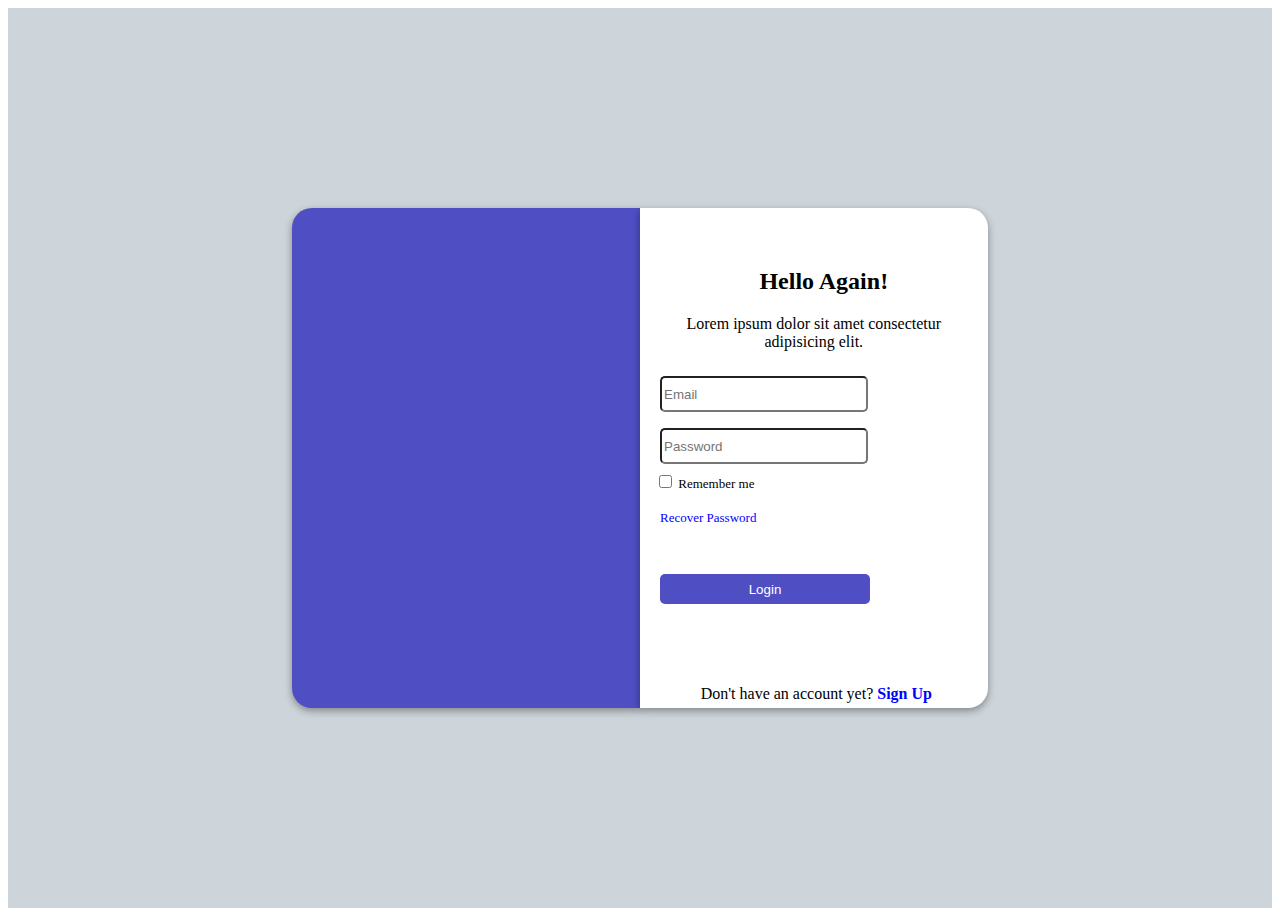
<file: index.html>
<!DOCTYPE html>
<html>
<head>

    <meta charset="utf-8">
    <meta name="viewport" content="width=device-width initial-scale=1.0">
    <title>Task 1</title>
    <link rel="stylesheet" href="style.css">
</head>

<body>
    <div class="item">
        <div class="item2">
    <main>
        <div class="box1"></div>
        <div class="box2">
            <div class="form1">
            <h2>Hello Again!</h2>
            <p id="text2">Lorem ipsum dolor sit amet consectetur adipisicing elit. </p>
            <form action="" method="post">
                <input class="input" type="email" placeholder="Email" required><br>
                <input class="input" type="password" placeholder="Password" required><br>

                <div class="horizontal">
                <label >
                    <input  type="checkbox">
                    Remember me
                </label><br>
               
                <a id="pass" href="/#">Recover Password</a><br>
            </div>
                <button class="bt">Login</button>


                
            </div>
            </form>
            <p >Don't have an account yet? <a href="/#"><b>Sign Up</b></a></p>
        </div>
    </main>
</div>
</div>
</body>
</html>
</file>
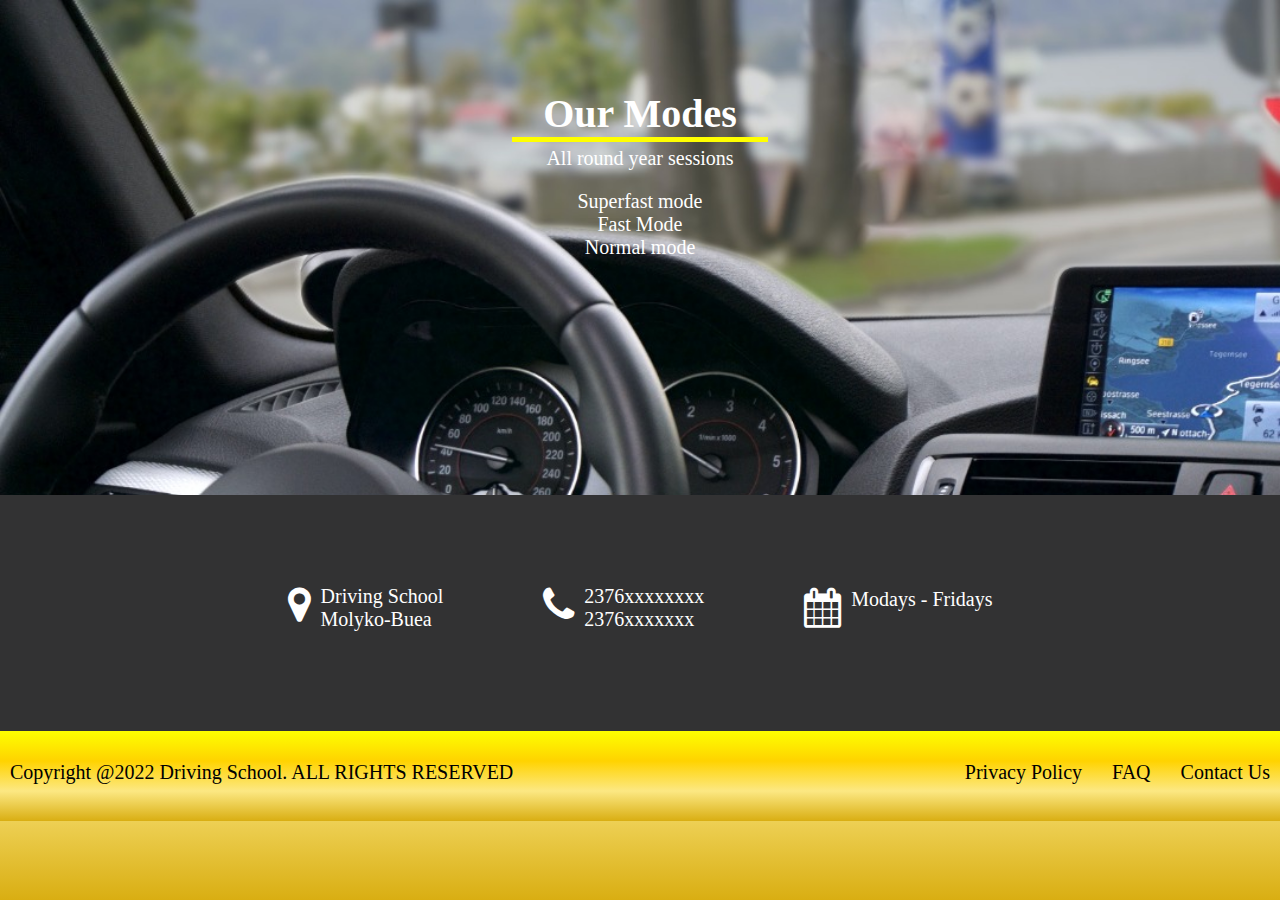
<file: footer.html>
<!DOCTYPE html>
<html>
  <head>
    <meta charset="utf-8" />
    <meta name="viewport" content="width=device-width initial-scale=1.0" />
    <link rel="stylesheet" href="https://cdnjs.cloudflare.com/ajax/libs/font-awesome/4.7.0/css/font-awesome.min.css">
    <link rel="stylesheet" href="footer.css" />
  </head>
  <body>
    <footer>
      <div class="footer">
        <div class="top">
          <div class="content">
          <h1>Our Modes</h1>
          <hr />
          <p>All round year sessions</p>

          <ol>
            <li>Superfast mode</li>
            <li>Fast Mode</li>
            <li>Normal mode</li>
          </ol>
          
        </div>
      </div>

        <div class="bottom">

        <div class="row2">
          <div class="subrow">
          <div class="location-icon">
            <i class="fa fa-map-marker fa-2x" style="color: white; padding-right: 10px"></i>
          </div>

          <div class="location-info">
            <p>Driving School<br />Molyko-Buea</p>
          </div>
        </div>

        <div class="subrow">

          <div class="contact-icon">
            <i class="fa fa-phone fa-2x" style="color: white; padding-right: 10px ;" ></i>
          </div>

          <div class="contact-info">
            2376xxxxxxxx<br>2376xxxxxxx

          </div>
        </div>

        <div class="subrow">

          <div class="days">
            <i class="fa fa-calendar fa-2x" style="color: white; padding-right: 10px;"></i>
          </div>
          <div class="days-info">
            <p>Modays - Fridays</p>
          </div>
        </div>
          
        </div>

        <div class="row3">
          <div class="text">
          <div class="copyright">
            Copyright @2022 Driving School. ALL RIGHTS RESERVED
          </div>
          <div class="foot">
          <div class="column">Privacy Policy</div>
          <div class="column">FAQ</div>
          <div class="column">Contact Us</div>
        </div>
      </div>
        </div>
        </div>
      </div>
    </footer>
  </body>
</html>
</file>
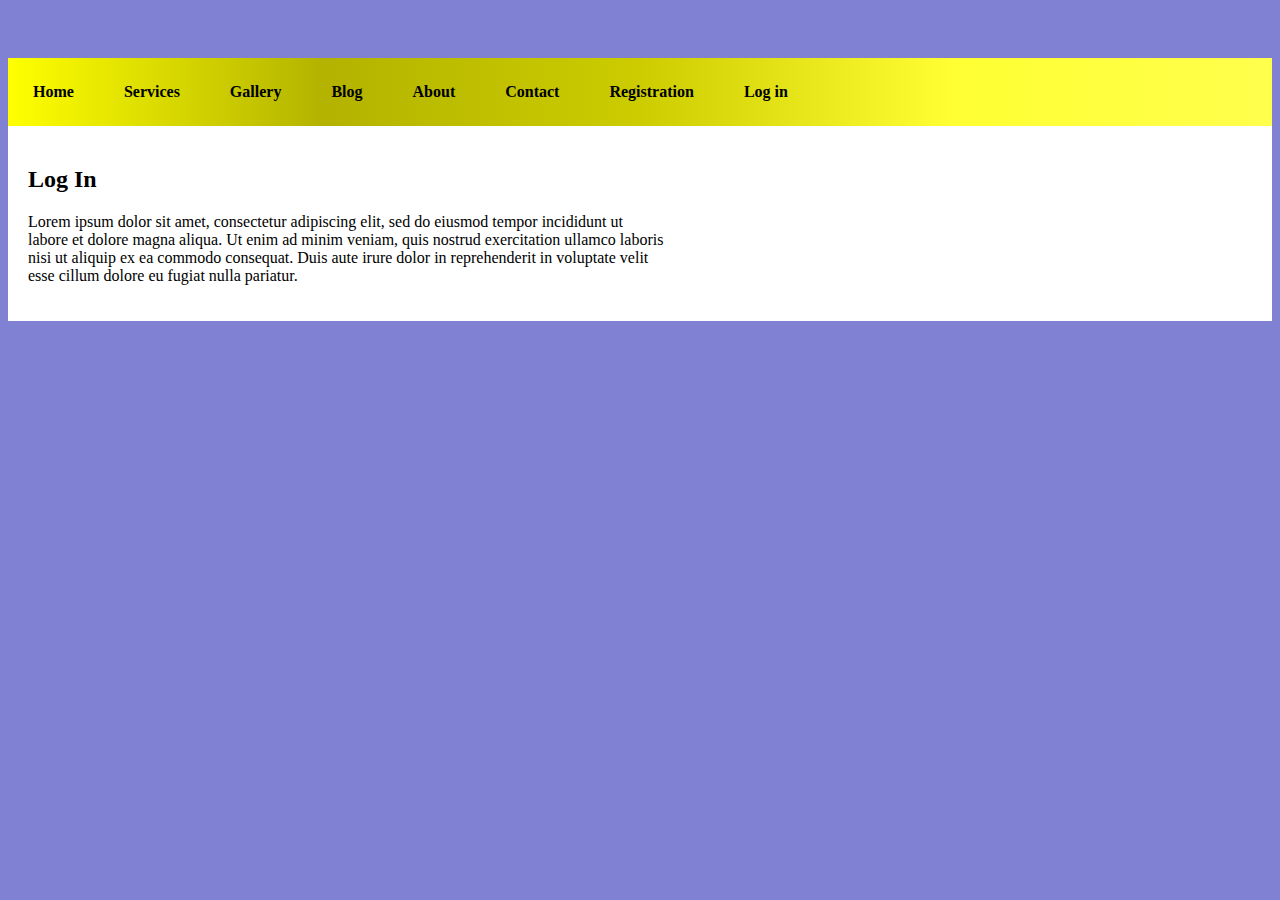
<file: Header.html>
<!DOCTYPE html>
<html>
  <head>
    <meta charset="utf-8" />
    <meta name="viewport" content="width=device-width initial-scale=1.0" />
    <link rel="stylesheet" href="https://cdnjs.cloudflare.com/ajax/libs/font-awesome/4.7.0/css/font-awesome.min.css">
    <title>Header</title>
    <link rel="stylesheet" href="header.css" />
    
  </head>

  <body>
    <header>
      <div class="navbar">

        <input type="radio" id="tabhome" name="mytabs" checked="checked">
        <label for="tabhome">Home</label>
        <div class="tab">
          <h2>Home</h2>
          <p>Lorem ipsum dolor sit amet, consectetur adipiscing elit, sed do eiusmod tempor incididunt ut <br>
            labore et dolore magna aliqua. Ut enim ad minim veniam, quis nostrud exercitation ullamco laboris <br>
            nisi ut aliquip ex ea commodo consequat. Duis aute irure dolor in reprehenderit in voluptate velit <br>
            esse cillum dolore eu fugiat nulla pariatur. </p>

        </div>


        <input type="radio" id="tabservices" name="mytabs" checked="checked">
        <label for="tabservices">Services</label>
        <div class="tab">
          <h2>Services</h2>
          <p>Lorem ipsum dolor sit amet, consectetur adipiscing elit, sed do eiusmod tempor incididunt ut <br>
            labore et dolore magna aliqua. Ut enim ad minim veniam, quis nostrud exercitation ullamco laboris <br>
            nisi ut aliquip ex ea commodo consequat. Duis aute irure dolor in reprehenderit in voluptate velit <br>
            esse cillum dolore eu fugiat nulla pariatur. </p>

        </div>

        <input type="radio" id="tabgallery" name="mytabs" checked="checked">
        <label for="tabgallery">Gallery</label>
        <div class="tab">
          <h2>Gallery</h2>
          <p>Lorem ipsum dolor sit amet, consectetur adipiscing elit, sed do eiusmod tempor incididunt ut <br>
            labore et dolore magna aliqua. Ut enim ad minim veniam, quis nostrud exercitation ullamco laboris <br>
            nisi ut aliquip ex ea commodo consequat. Duis aute irure dolor in reprehenderit in voluptate velit <br>
            esse cillum dolore eu fugiat nulla pariatur. </p>

        </div>

        <input type="radio" id="tabblog" name="mytabs" checked="checked">
        <label for="tabblog">Blog</label>
        <div class="tab">
          <h2>Blog</h2>
          <p>Lorem ipsum dolor sit amet, consectetur adipiscing elit, sed do eiusmod tempor incididunt ut <br>
            labore et dolore magna aliqua. Ut enim ad minim veniam, quis nostrud exercitation ullamco laboris <br>
            nisi ut aliquip ex ea commodo consequat. Duis aute irure dolor in reprehenderit in voluptate velit <br>
            esse cillum dolore eu fugiat nulla pariatur. </p>

        </div>

        <input type="radio" id="tababout" name="mytabs" checked="checked">
        <label for="tababout">About</label>
        <div class="tab">
          <h2>About</h2>
          <p>Lorem ipsum dolor sit amet, consectetur adipiscing elit, sed do eiusmod tempor incididunt ut <br>
            labore et dolore magna aliqua. Ut enim ad minim veniam, quis nostrud exercitation ullamco laboris <br>
            nisi ut aliquip ex ea commodo consequat. Duis aute irure dolor in reprehenderit in voluptate velit <br>
            esse cillum dolore eu fugiat nulla pariatur. </p>

        </div>

        <input type="radio" id="tabcontact" name="mytabs" checked="checked">
        <label for="tabcontact">Contact</label>
        <div class="tab">
          <h2>Contact</h2>
          <p>Lorem ipsum dolor sit amet, consectetur adipiscing elit, sed do eiusmod tempor incididunt ut <br>
            labore et dolore magna aliqua. Ut enim ad minim veniam, quis nostrud exercitation ullamco laboris <br>
            nisi ut aliquip ex ea commodo consequat. Duis aute irure dolor in reprehenderit in voluptate velit <br>
            esse cillum dolore eu fugiat nulla pariatur. </p>

        </div>
        
         <!----------------------------REGISTRATION PAGE----------------------------------------------------------->
         <input type="radio" id="tabregister" name="mytabs" checked="checked">
         <label for="tabregister">Registration</label>
         <div class="tab">
           <h2>Register</h2>
           <p>Lorem ipsum dolor sit amet, consectetur adipiscing elit, sed do eiusmod tempor incididunt ut <br>
             labore et dolore magna aliqua. Ut enim ad minim veniam, quis nostrud exercitation ullamco laboris <br>
             nisi ut aliquip ex ea commodo consequat. Duis aute irure dolor in reprehenderit in voluptate velit <br>
             esse cillum dolore eu fugiat nulla pariatur. </p>
 
         </div>
         
      <!------------------------------------------------REGISTRATION PAGE ENDS----------------------------------------------------------->


        <input type="radio" id="tablogin" name="mytabs" checked="checked">
        <label for="tablogin">Log in</label>
        <div class="tab">
          <h2>Log In</h2>
          <p>Lorem ipsum dolor sit amet, consectetur adipiscing elit, sed do eiusmod tempor incididunt ut <br>
            labore et dolore magna aliqua. Ut enim ad minim veniam, quis nostrud exercitation ullamco laboris <br>
            nisi ut aliquip ex ea commodo consequat. Duis aute irure dolor in reprehenderit in voluptate velit <br>
            esse cillum dolore eu fugiat nulla pariatur. </p>

        </div>
      










        <!--a id="register" href="#"> Register</a>
        <a href="#"> Contact</a>
        <a href="#"> Blog</a>
     

        <div class="dropdown">
          <button class="dropbt">
            About
            <i class="fa fa-caret-down"></i>
          </button>
          <div class="dropdown-content">
            <a href="#">Gallery</a>
            <a href="#">Services</a>
            <a href="#">About Us</a>
          </div>
        </div>
        <a href="#"> Home</a-->

        
      </div>
    </header>
  </body>
</html>
</file>
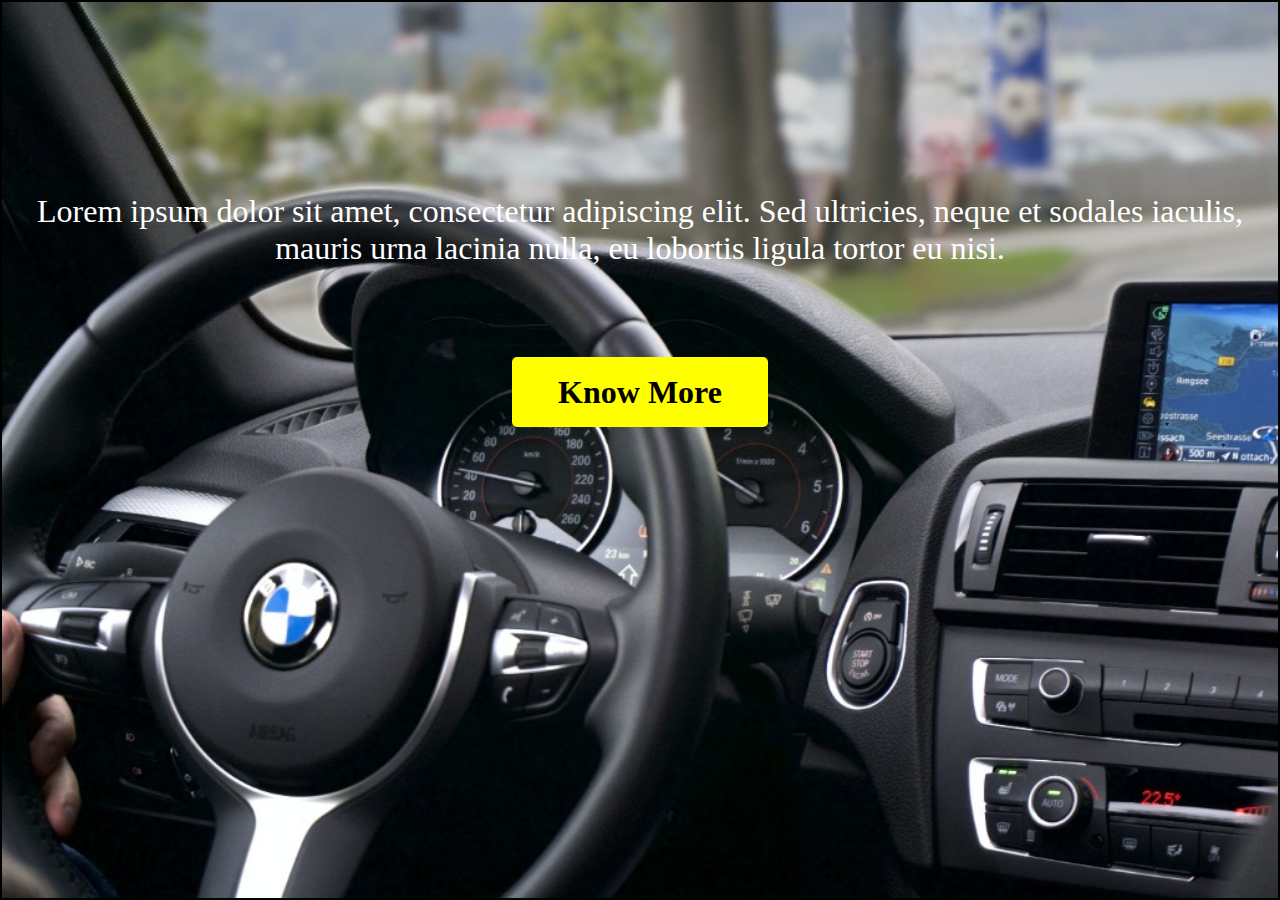
<file: home.html>
<!DOCTYPE html>
<html>
    <head>
        <meta charset="utf-8">
        <meta name="viewport" content="width=device-width initial-scale=1.0">
        <link rel="stylesheet" href="home.css">
        <title>Home page</title>
    </head>

    <body>
        <main>
           

            <div class="carousel-wrapper">
                
               <span id="item-1"></span>
                <span id="item-2"></span>
                <span id="item-3"></span>
                <div class="carousel-item item-1">
                    <div class="container">
                    <p>Lorem ipsum dolor sit amet, consectetur adipiscing elit. Sed ultricies, neque et sodales iaculis, mauris urna lacinia nulla, eu lobortis ligula tortor eu nisi. </p>
                    <button class="bt">Know More</button>
                </div>
            </div>
                    <!--a href="#item-3" class="arrow-prev arrow"></a>
                    <a href="#item-2" class="arrow-next arrow"></a>
                

                <div class="carousel-item item-2">
                    <div class="container">
                    <p>Lorem ipsum dolor sit amet, consectetur adipiscing elit. Sed ultricies, neque et sodales iaculis, mauris urna lacinia nulla, eu lobortis ligula tortor eu nisi. </p>
                    <button class="bt">Know More</button>
                </div>
                    <a href="#item-1" class="arrow-prev arrow"></a>
                    <a href="#item-3" class="arrow-next arrow"></a>
                </div>

                <div class="carousel-item item-3">
                    <div class="container">
                    <p >Lorem ipsum dolor sit amet, consectetur adipiscing elit. Sed ultricies, neque et sodales iaculis, mauris urna lacinia nulla, eu lobortis ligula tortor eu nisi. </p>
                    <button class="bt">Know More</button>
                </div>
                    <a href="#item-2" class="arrow-prev arrow"></a>
                    <a href="#item-1" class="arrow-next arrow"></a>
                </div-->
            
        
        </div>
       

    
    </main>
    </body>
</html>
</file>
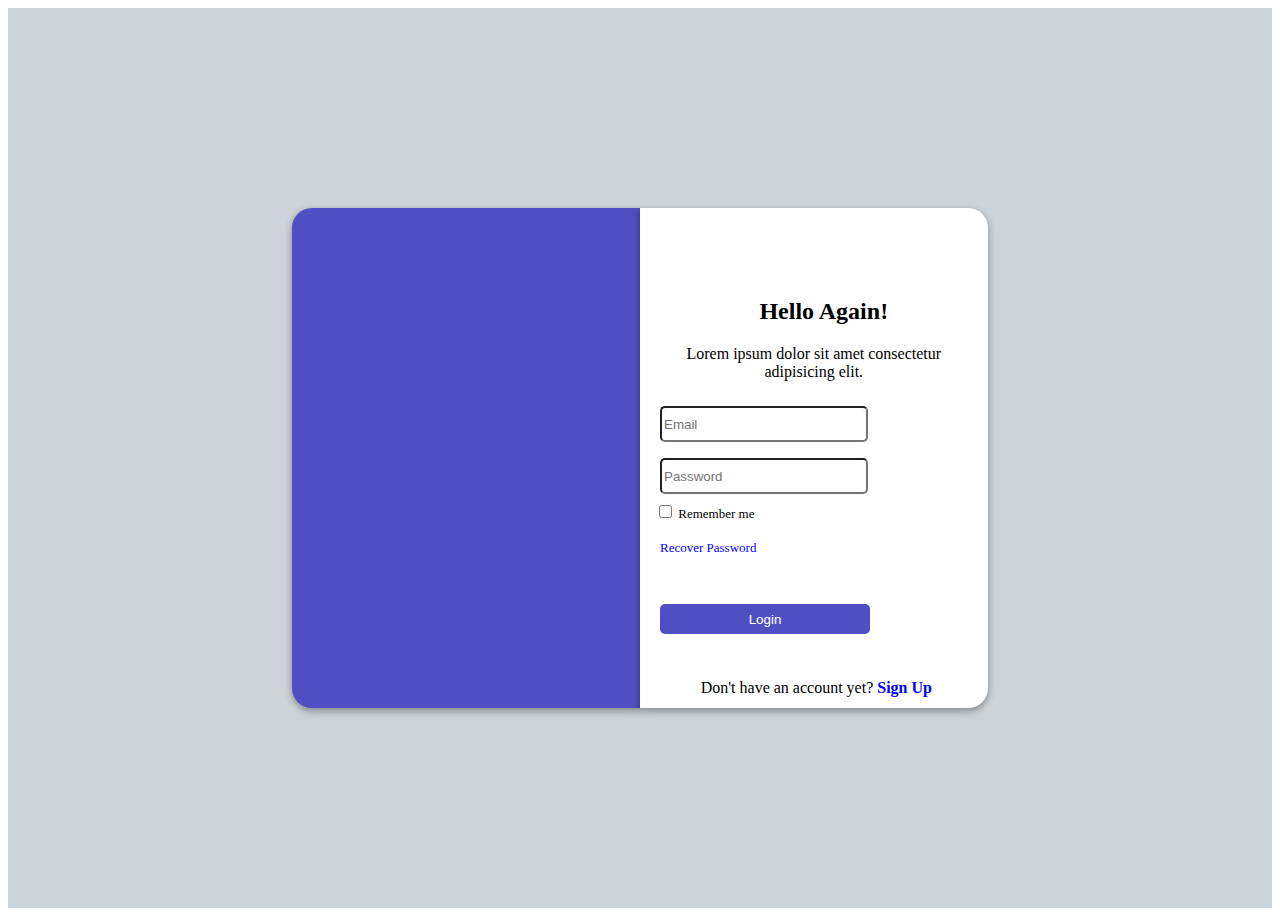
<file: login.html>
<!DOCTYPE html>
<html>
<head>

    <meta charset="utf-8">
    <meta name="viewport" content="width=device-width initial-scale=1.0">
    <title>Task 1</title>
    <link rel="stylesheet" href="login.css">
</head>

<body>
    <div class="item">
        <div class="item2">
    <main>
        <div class="box1"></div>
        <div class="box2">
            <div class="form1">
            <h2>Hello Again!</h2>
            <p id="text2">Lorem ipsum dolor sit amet consectetur adipisicing elit. </p>
            <form action="" method="post">
                <input class="input" type="email" placeholder="Email" required><br>
                <input class="input" type="password" placeholder="Password" required><br>

                <div class="horizontal">
                <label >
                    <input  type="checkbox">
                    Remember me
                </label><br>
               
                <a id="pass" href="/#">Recover Password</a><br>
            </div>
                <button class="bt">Login</button>


                
            </div>
            </form>
            <p >Don't have an account yet? <a href="/#"><b>Sign Up</b></a></p>
        </div>
    </main>
</div>
</div>
</body>
</html>
</file>
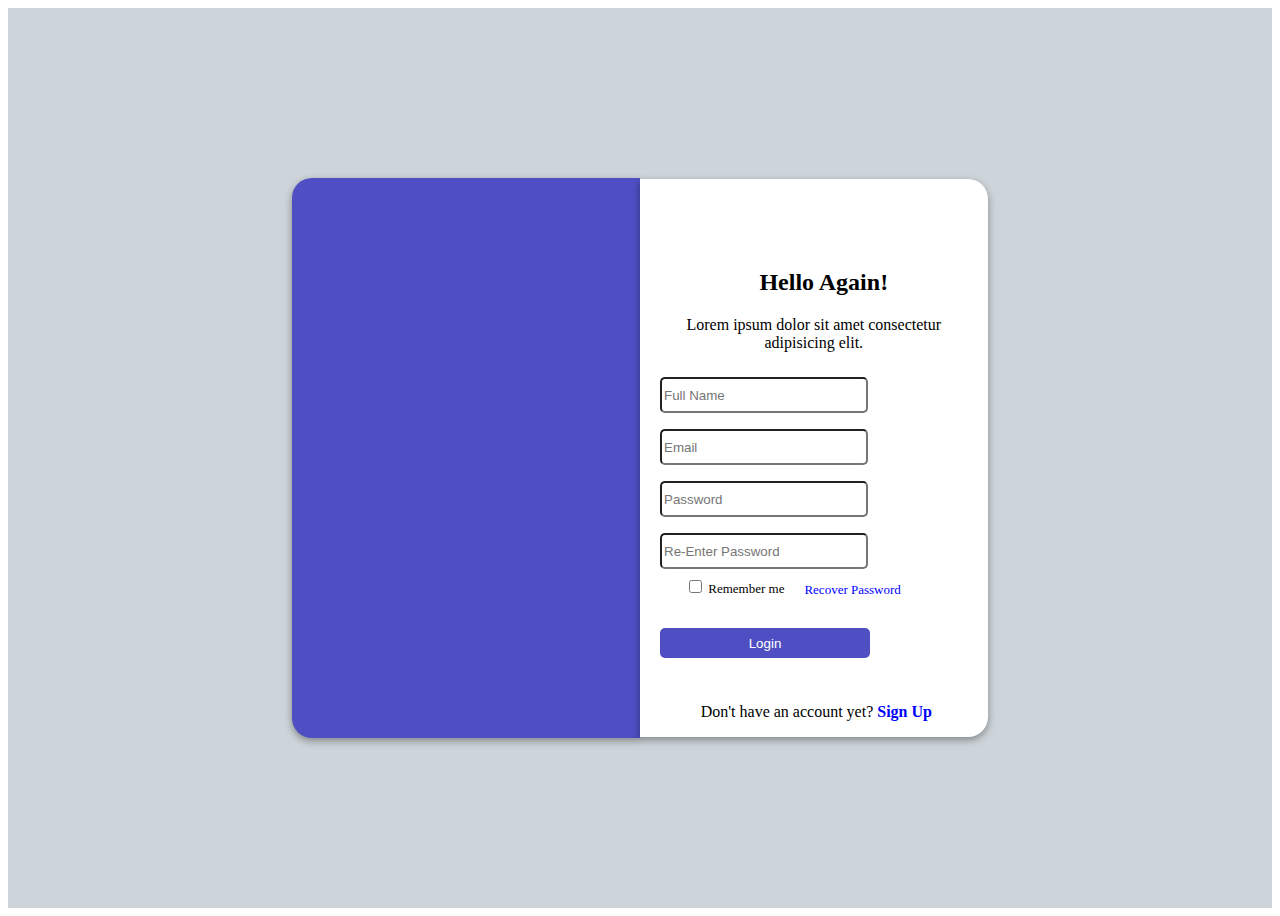
<file: Registration.html>
<!DOCTYPE html>
<html>
<head>

    <meta charset="utf-8">
    <meta name="viewport" content="width=device-width initial-scale=1.0">
    <title>Registration Page</title>
    <link rel="stylesheet" href="registration.css">
</head>

<body>
    <div class="item">
        <div class="item2">
    <main>
        <div class="box1">
           
        </div>
        <div class="box2">
            <div class="form1">
            <h2>Hello Again!</h2>
            <p id="text2">Lorem ipsum dolor sit amet consectetur adipisicing elit. </p>
            <form action="" method="post">
               
                <input class="input" type="name" placeholder="Full Name" required><br>
                <input class="input" type="email" placeholder="Email" required><br>
                <input class="input" type="password" placeholder="Password" required><br>
                <input class="input" type="password" placeholder="Re-Enter Password" required><br>

                <div class="horizontal">
                <label >
                    <input  type="checkbox">
                    Remember me
                </label><br>
               
                <a id="pass" href="/#">Recover Password</a><br>
            </div>
                <button class="bt">Login</button>
            </div>
            </form>
            <p >Don't have an account yet? <a href="/#"><b>Sign Up</b></a></p>
        </div>
    </main>
</div>
</div>
</body>
</html>
</file>
<file: style.css>
*{

}

.item{
    background-color: rgb(206, 213, 218) ;
    height: 100vh;
    justify-content: center;
    align-items: center;
    width: 100%;
   
}

.item2{
    width: 55%;
    margin: auto;
    justify-content: center;
    align-items: center;
    margin:  auto;
}

main{
    display: flex;
    width: 100%;
   margin: auto;
   justify-content: center;
    align-items: center;
    height: 100vh;
   
}

body{
    font-family: 'Times New Roman';
}

.box1{
    background-color: rgb(79, 79, 195);
    width: 50%;
    border-bottom-left-radius: 20px;
    border-top-left-radius: 20px;
    height: 500px;
    align-items: center;
    box-shadow: 0 3px 6px 0 rgba(0, 0, 0, 0.2), 0 3px 10px 0 rgba(0, 0, 0, 0.19);

   
}

.box2{
    background-color: white;
    width: 50%;
    border-bottom-right-radius: 20px;
    border-top-right-radius: 20px;
    height: 500px;
    /*box-shadow: 10px 10px;*/
    box-shadow: 0 3px 6px 0 rgba(0, 0, 0, 0.2), 0 3px 10px 0 rgba(0, 0, 0, 0.19);

    
}

/*form{
  
    
}

.form1{
   
}*/

.input{
    margin: 8px;
    width: 75px;
    height: 30px;
    border-radius: 5px;
    margin-left:  5px; 

}

#text{
    display: inline;
    font-size: small;
    margin: 0;
}

#pass{
    float: right;
    font-size: small;
    display: inline;
    margin: 0;
    padding: 0%;
    margin-left: 3px;

}

button{
    color: white;
    background-color:rgb(79, 79, 195) ;
}

.bt{
    border: none;
    width: 75px;
    height: 30px;
    text-align: center;
    border-radius: 5px;
    margin: 1px;
}

button:hover{
    background-color:rgb(7, 94, 7);
}

a{
    text-decoration: none;
    color: blue;
}


label{
    font-size: small;
    margin-left: 15px;
}

#text2 {
    margin-left: 10%;
    text-align: center;
    margin: 5%;
}

p{
    margin-top: 0px;
    text-align: center;
}
h2{
    padding-left: 20px;
    text-align: center;
}

.horizontal{
    display: flex;
    flex-direction: column;
}

@media only screen and (min-width:768px) {
    #text2{
        margin-left: 10%;
         margin: 5%;
     
    
    }

    .input{
        margin: 8px;
        width: auto;
        height: 30px;
        margin-left:  15px; 
    
    }
    
    p{
        margin-top: 60px;
        text-align: center;
        margin-left: 5px;
    }

    .bt{
        border: none;
        width: 170px;
        height: 30px;
        text-align: center;
        border-radius: 5px;
        margin-left: 15px;
        margin-top: 30px;
    }

    #pass{
        
        font-size: small;
        display: inline;
        margin-left: 15px;
    
    }
    h2{
        padding-left: 20px;
        text-align: center;
        margin-top: 60px;
    }
  
}

@media only screen and (min-width:1000px) {
    #text2 {
        margin-left: 10%;
        margin: 5%;
     
    
    }

    .input{
        margin: 8px;
        width: 200px;
        height: 30px;
        border-radius: 5px;
        margin-left:  20px; 
    
    }

    p{
        margin-top: 80px;
        text-align: center;
    }

    .bt{
        border: none;
        width: 210px;
        height: 30px;
        text-align: center;
        border-radius: 5px;
        margin-left: 20px;
    }

    #pass{
        
        font-size: small;
        display: inline;
        margin-left: 20px;
}

h2{
    padding-left: 20px;
    text-align: center;
    margin-top: 60px;
}


}

@media screen and (min-width:1344px){
    #text2 {
        margin-left: 10%;
        margin: 5%;
     
    
    }

    .input{
        margin: 8px;
        width: 250px;
        height: 30px;
        border-radius: 5px;
        margin-left:  50px; 
    
    }

    p{
        margin-top: 115px;
        text-align: center;
    }

    .bt{
        border: none;
        width: 250px;
        height: 30px;
        text-align: center;
        border-radius: 5px;
        margin-left: 50px;
    }

    .horizontal{
        display: flex;
        flex-direction: row;
    }

    #pass{
        
        font-size: small;
        display: inline;
        margin-left: 65px;
        margin-top: 5px;
    }

    label{
        font-size: small;
        margin-left: 50px;
    }

    h2{
        padding-left: 20px;
        text-align: center;
        margin-top: 60px;
    }
}
</file>
<file: footer.css>
* {
  margin: 0;
  padding: 0;
  box-sizing: border-box;


}

body {
  font-family: "Times New Roman", Times, serif;

  color: white;
  font-size: 20px;
}

.content p {
    padding-top: 5px;
}

h2 {
  margin-top: 20px;
}

.footer {
  display: flex;
  flex-direction: column;
  margin: auto;
  height: 100vh;
}

.top {
  padding-top: 90px;
  height: 60vh;
  background-image: url(car1.jpg);
  background-size: cover;
  background-repeat: no-repeat;
  width: 100%;
  margin: auto;
}

.content {
  margin: auto;
  justify-content: center;
  width: 100%;
  text-align: center;
}

.content hr {
    margin: auto;
    width: 20%;
    border-top: 5px solid yellow;
    border-bottom: 0;
    border-left: 0;
    border-right: 0;
    align-items: center;
  }

.bottom {
  bottom: 0;
  height: 50vh;
  background-image: linear-gradient( #FDFF00, #FFD300, #FCE883, #d9ae12);
}



.row2 {
  margin: auto;
background-color: rgb(50, 50, 51);
  width: 100%;
  align-items: center;
  justify-content: center;
  display: flex;
  padding-bottom: 100px;
}

.subrow{
    padding-left: 50px;
    padding-right: 50px;
    padding-top: 90px;
    padding-bottom: none;
    display: flex;

}

.row3 {
  margin: auto;

  background-size: cover;
  padding-top: 0px;
  text-align: center;
  display: flex;
  flex-direction: row;
  padding-bottom: 0px;
}

.foot {
  display: flex;
  color: black;
  float: right;
  
}

.copyright {

  font-size: 20px;
  color: black;
  display: inline;
  /*margin-left: 200px;*/
  float: left;
  padding-left: 10px;
}

.column{
    padding-left: 20px;
    padding-right: 10px;
    padding-bottom: none;
    border-right: 20px;
   
    font-size: 20px;

}

.text{
    margin-top: 0;
    padding-top: 30px;
    background-image: linear-gradient( #FDFF00, #FFD300, #FCE883, #d9ae12);
    width: 100%;
    height: 10vh;

}

.content ol {
    padding-top: 20px;
}
</file>
<file: header.css>
body{
  font-family: 'Times New Roman', Times, serif;
  background-color: rgb(129, 129, 211);

}

.navbar{
  display: flex;
  flex-wrap: wrap;
  max-width: 100%;
  margin: 50px auto;
 

  float: right;
  background-image: linear-gradient(to right,#ffff00,  #b3b300,#cccc00,  #ffff33,  #ffff4d);
 
  height:15vh;


}

/*.navbar {
  list-style-type: none;
  float: right;
  background-image: linear-gradient(
    yellow,
    rgb(232, 209, 34),
    rgb(245, 237, 81)
  );
  width: 100%;
  text-align: right;
  border: 1px solid black;
}*/

.navbar input[type="radio"]{
  display: none;
}
.navbar label{
  padding: 25px;
  font-weight: bold;
  color: black;
  float: right;
  text-align: right;
  
}

.navbar label:hover{
  background: white;
  color: black;
  border-top:5px solid green;
}

.navbar .tab{
  width: 100%;
  padding:20px;
  order: 1;
  display: none;
 background-color: white;


}

.navbar input[type="radio"]:checked + label + .tab{
  display: block;
}

.navbar input[type="radio"]:checked + label{

}
P{
  color: black;

}

h2{
  color: black;
}

/*******************************************REGISTRATION CSS******************************************************/

/*******************************************REGISTRATION CSS END******************************************************/




/* {
  margin: 0;
  padding: 0;

  font-family: "Times New Roman", Times;
  font-size: 16px;
}



.navbar {
  justify-content: right;
}

.navbar {
    overflow: hidden;
    background-image: linear-gradient( #FFD300, #FDFF00,  #FCE883,  #d9ae12);
  }
  
  .navbar a {
    float: right;
    
    color: black;
    text-align: center;
    padding: 14px 16px;
    text-decoration: none;
    font-size: 16px;
  }
  

.navbar {
  /*list-style-type: none;
  float: right;
  background-image: linear-gradient(
    yellow,
    rgb(232, 209, 34),
    rgb(245, 237, 81)
  );
  width: 100%;
  text-align: right;
  border: 1px solid black;
}



.dropdown {
  float: right;
  overflow: hidden;
}

 button {
  border: none;
  outline: none;
  color: black;
  margin: 0;
  text-decoration: none;
  background-color: transparent;
  padding: 14px 16px;
  font-size: 16px;
 
}

.dropdown-content {
    display: none;
    position: absolute;
    background-color: #f9f9f9;
    min-width: 160px;
    box-shadow: 0px 8px 16px 0px rgba(0,0,0,0.2);
 
  }
  
  .dropdown-content a {
    float: none;
    color: black;
    text-decoration: none;
    display: block;
    text-align: left;
  }

  .dropdown-content a:hover {
    background-color: #ddd;
  }
  
  .dropdown:hover .dropdown-content {
    display: block;
  }

  .navbar a:hover, .dropdown:hover button {
    background-color: red;
  }

  #register{
    background-color: black;
    color: yellow;
  }*/
</file>
<file: home.css>
*{
    font-family: 'Times New Roman';
    box-sizing: border-box;
    margin: 0;
    padding: 0;
}

body{
    font-family: 'Times New Roman', Times, serif;
    text-align: center;
 
}


p{
    color: white;
    font-size:xx-large;
    text-align: center;
    
}

button{
    color: black;
    background-color: yellow;
    border: none;
    font-size:xx-large;
    font-weight: bold;
   
}

.bt{
    border: none;
    width: 20%;
    height: 70px;
    text-align: center;
    border-radius: 5px;
    margin-top: 90px;
}

.container{
    margin: auto;
    margin-top: 15%;
    margin-bottom: 25%;
}

.carousel-wrapper{
    height: 100vh;
    position: relative;
    /*width: 400px;*/
    display: block;
    opacity: 1;
    border: 2px solid black;

    background: url('car1.jpg');
    background-size: cover;
    animation: slide 20s infinite;
}

@keyframes slide{
    25%{
        background: url('drive8.webp');
        background-size: cover;
    }
    50%{
        background: url('drive9.jpg');
        background-size: cover;
    }
    75%{
        background: url('car1.jpg');
        background-size: cover;
    }
}

/*.carousel-item{
    position: absolute;
    top: 0;
    left: 0;
    right: 0;
    bottom: 0;
    padding: 20px 50px;
    opacity: 0;
    transition: all o.5s ease-in-out;
    
}


/*
.arrow{
    border: solid white;
    border-width: 0 3px 3px 0;
    display: inline-block;
    padding: 12px;
}

.arrow-prev{
    left: 30px;
    position: absolute;
    top: 50%;
    transform: translateY(-50%) rotate(135deg);
}

.arrow-next{
    right: 30px;
    position: absolute;
    top: 50%;
    transform: translateY(-50%) rotate(-45deg);
}

[id="item"]{
    display: none;
}
.item-1{
    z-index: 2;
    opacity: 1;
    background: url('car1.jpg');
    background-size: cover;
    background-color: rgba(0,0,0,0.25);
}
.item-2{
    background: url('drive8.webp');
    background-size: cover;
    background-color: rgba(0,0,0,0.25);
}

.item-3{
    background: url('drive9.jpg');
    background-size: cover;
    background-color: rgba(0,0,0,0.25);
}
*:target ~ .item-1{
    opacity: 1;
}
#item-1:target ~ .item-1{
    opacity: 1;
}
#item-2:target ~ .item-2, #item-3:target ~ .item-3{
    z-index: 3;
    opacity: 1;
}
*/
</file>
<file: login.css>
*{

}

.item{
    background-color: rgb(206, 213, 218) ;
    height: 100vh;
    justify-content: center;
    align-items: center;
    width: 100%;
   
}

.item2{
    width: 100%;
    margin: auto;
    justify-content: center;
    align-items: center;
    margin:  auto;
}

main{
    display: flex;
    width: 100%;
   margin: auto;
   justify-content: center;
    align-items: center;
    height: 100vh;
   
}

body{
    font-family: 'Times New Roman';
}

.box1{
    background-color: rgb(79, 79, 195);
    width: 50%;
    border-bottom-left-radius: 20px;
    border-top-left-radius: 20px;
    height: 500px;
    align-items: center;
    box-shadow: 0 3px 6px 0 rgba(0, 0, 0, 0.2), 0 3px 10px 0 rgba(0, 0, 0, 0.19);

   
}

.box2{
    background-color: white;
    width: 50%;
    border-bottom-right-radius: 20px;
    border-top-right-radius: 20px;
    height: 500px;
    /*box-shadow: 10px 10px;*/
    box-shadow: 0 3px 6px 0 rgba(0, 0, 0, 0.2), 0 3px 10px 0 rgba(0, 0, 0, 0.19);

    
}

.input{
    margin: 8px;
    width: 75%;
    height: 30px;
    border-radius: 5px;
    margin-left:  5px; 

}

#text{
    display: inline;
    font-size: small;
    margin: 0;
}

#pass{
    float: right;
    font-size: small;
    display: inline;
    margin: 0;
    padding: 0%;
    margin-left: 5px;

}

button{
    color: white;
    background-color:rgb(79, 79, 195) ;
}

.bt{
    border: none;
    width: 75%;
    height: 30px;
    text-align: center;
    border-radius: 5px;
    margin: 5px;
}

button:hover{
    background-color:rgb(7, 94, 7);
}

a{
    text-decoration: none;
    color: blue;
}


label{
    font-size: small;
    margin-left: 15px;
}

#text2 {
    margin-left: 10%;
    text-align: center;
    margin: 5%;
}

p{
    margin-top: 45%;
    text-align: center;
}
h2{
    padding-left: 20px;
    text-align: center;
    padding-top: 30px;
}

.horizontal{
    display: flex;
    flex-direction: column;
}

@media only screen and (min-width:768px) {
    #text2{
        margin-left: 10%;
         margin: 5%;
     
    
    }

    .input{
        margin: 8px;
        width: auto;
        height: 30px;
        margin-left:  15px; 
    
    }
    
    p{
        margin-top: 60px;
        text-align: center;
        margin-left: 5px;
    }

    .bt{
        border: none;
        width: 170px;
        height: 30px;
        text-align: center;
        border-radius: 5px;
        margin-left: 15px;
        margin-top: 30px;
    }

    #pass{
        
        font-size: small;
        display: inline;
        margin-left: 15px;
    
    }
    h2{
        padding-left: 20px;
        text-align: center;
        margin-top: 60px;
    }

    .item2{
        width: 100%;
    }
  
}

@media only screen and (min-width:1000px) {
    #text2 {
        margin-left: 10%;
        margin: 5%;
     
    
    }

    .input{
        margin: 8px;
        width: 200px;
        height: 30px;
        border-radius: 5px;
        margin-left:  20px; 
    
    }

    p{
        margin-top: 40px;
        text-align: center;
    }

    .bt{
        border: none;
        width: 210px;
        height: 30px;
        text-align: center;
        border-radius: 5px;
        margin-left: 20px;
    }

    #pass{
        
        font-size: small;
        display: inline;
        margin-left: 20px;
}

h2{
    padding-left: 20px;
    text-align: center;
    margin-top: 60px;
}

.item2{
    width: 55%;
}


}

@media screen and (min-width:1344px){
    #text2 {
        margin-left: 10%;
        margin: 5%;
     
    
    }

    .input{
        margin: 8px;
        width: 250px;
        height: 30px;
        border-radius: 5px;
        margin-left:  50px; 
    
    }

    p{
        margin-top: 90px;
        text-align: center;
    }

    .bt{
        border: none;
        width: 250px;
        height: 30px;
        text-align: center;
        border-radius: 5px;
        margin-left: 50px;
    }

    .horizontal{
        display: flex;
        flex-direction: row;
    }

    #pass{
        
        font-size: small;
        display: inline;
        margin-left: 65px;
        margin-top: 5px;
    }

    label{
        font-size: small;
        margin-left: 50px;
    }

    h2{
        padding-left: 20px;
        text-align: center;
        margin-top: 60px;
    }

    .item2{
        width: 55%;
    }
}
</file>
<file: registration.css>
.item {
  background-color: rgb(206, 213, 218);
  height: 100vh;
  justify-content: center;
  align-items: center;
  width: 100%;
}

.item2 {
  width: 100%;
  margin: auto;
  justify-content: center;
  align-items: center;
  margin: auto;
}

main {
  display: flex;
  width: 100%;
  margin: auto;
  justify-content: center;
  align-items: center;
  height: 100vh;
}

.box2 {
  background-color: white;
  width: 100%;
  border-bottom-right-radius: 20px;
  border-top-right-radius: 20px;
  height: auto;
  box-shadow: 0 3px 6px 0 rgba(0, 0, 0, 0.2), 0 3px 10px 0 rgba(0, 0, 0, 0.19);
}

.input {
  margin: 8px;
  width: 75%;
  height: 30px;
  border-radius: 5px;
  margin-left: 50px;
}

#text {
  display: inline;
  font-size: small;
  margin: 0;
}

#pass {
  float: right;
  font-size: small;
  display: inline;
  margin-left: 90px;
  padding: 0%;
  margin-top: 5px;
}

button {
  color: white;
  background-color: rgb(79, 79, 195);
}

.bt {
  border: none;
  width: 75%;
  height: 30px;
  text-align: center;
  border-radius: 5px;
  margin: 5px;
  margin-left: 50px;
  margin-top: 50px;
}

a {
  text-decoration: none;
  color: blue;
}

label {
  font-size: small;
  margin-left: 15px;
}

#text2 {
  margin-left: 10%;
  text-align: center;
  margin: 5%;
}

p {
  margin-top: 45%;
  text-align: center;
}
h2 {
  padding-left: 20px;
  text-align: center;
  padding-top: 30px;
}

.horizontal {
  display: flex;
  margin-left: 30px;
}

@media only screen and (min-width: 768px) {
  #text2 {
    margin-left: 10%;
    margin: 5%;
  }

  .input {
    margin: 8px;
    width: auto;
    height: 30px;
    margin-left: 15px;
  }

  p {
    margin-top: 60px;
    text-align: center;
    margin-left: 5px;
  }

  .bt {
    border: none;
    width: 170px;
    height: 30px;
    text-align: center;
    border-radius: 5px;
    margin-left: 15px;
    margin-top: 30px;
  }

  #pass {
    font-size: small;
    display: inline;
    margin-left: 15px;
  }
  h2 {
    padding-left: 20px;
    text-align: center;
    margin-top: 60px;
  }

  .item2 {
    width: 55%;
  }

  .box1 {
    background-color: rgb(79, 79, 195);
    width: 50%;
    border-bottom-left-radius: 20px;
    border-top-left-radius: 20px;
    height: 590px;
    align-items: center;
    box-shadow: 0 3px 6px 0 rgba(0, 0, 0, 0.2), 0 3px 10px 0 rgba(0, 0, 0, 0.19);
  }

  .box2 {
    width: 50%;
  }
}

@media only screen and (min-width: 1000px) {
  #text2 {
    margin-left: 10%;
    margin: 5%;
  }

  .input {
    margin: 8px;
    width: 200px;
    height: 30px;
    border-radius: 5px;
    margin-left: 20px;
  }

  p {
    margin-top: 40px;
    text-align: center;
  }

  .bt {
    border: none;
    width: 210px;
    height: 30px;
    text-align: center;
    border-radius: 5px;
    margin-left: 20px;
  }

  #pass {
    font-size: small;
    display: inline;
    margin-left: 20px;
  }

  h2 {
    padding-left: 20px;
    text-align: center;
    margin-top: 60px;
  }

  .item2 {
    width: 55%;
  }

  .box1 {
    background-color: rgb(79, 79, 195);
    width: 50%;
    border-bottom-left-radius: 20px;
    border-top-left-radius: 20px;
    height: 560px;
    align-items: center;
    box-shadow: 0 3px 6px 0 rgba(0, 0, 0, 0.2), 0 3px 10px 0 rgba(0, 0, 0, 0.19);
  }

  .box2 {
    width: 50%;
  }
}

@media screen and (min-width: 1344px) {
  #text2 {
    margin-left: 10%;
    margin: 5%;
  }

  .input {
    margin: 8px;
    width: 250px;
    height: 30px;
    border-radius: 5px;
    margin-left: 50px;
  }

  p {
    margin-top: 90px;
    text-align: center;
  }

  .bt {
    border: none;
    width: 250px;
    height: 30px;
    text-align: center;
    border-radius: 5px;
    margin-left: 50px;
  }

  .horizontal {
    display: flex;
    flex-direction: row;
  }

  #pass {
    font-size: small;
    display: inline;
    margin-left: 65px;
    margin-top: 5px;
  }

  label {
    font-size: small;
    margin-left: 50px;
  }

  h2 {
    padding-left: 20px;
    text-align: center;
    margin-top: 60px;
  }

  .item2 {
    width: 55%;
  }

  .box1 {
    background-color: rgb(79, 79, 195);
    width: 50%;
    border-bottom-left-radius: 20px;
    border-top-left-radius: 20px;
    height: 88%;
    align-items: center;
    box-shadow: 0 3px 6px 0 rgba(0, 0, 0, 0.2), 0 3px 10px 0 rgba(0, 0, 0, 0.19);
  }

  .box2 {
    width: 50%;
  }
}
</file>
